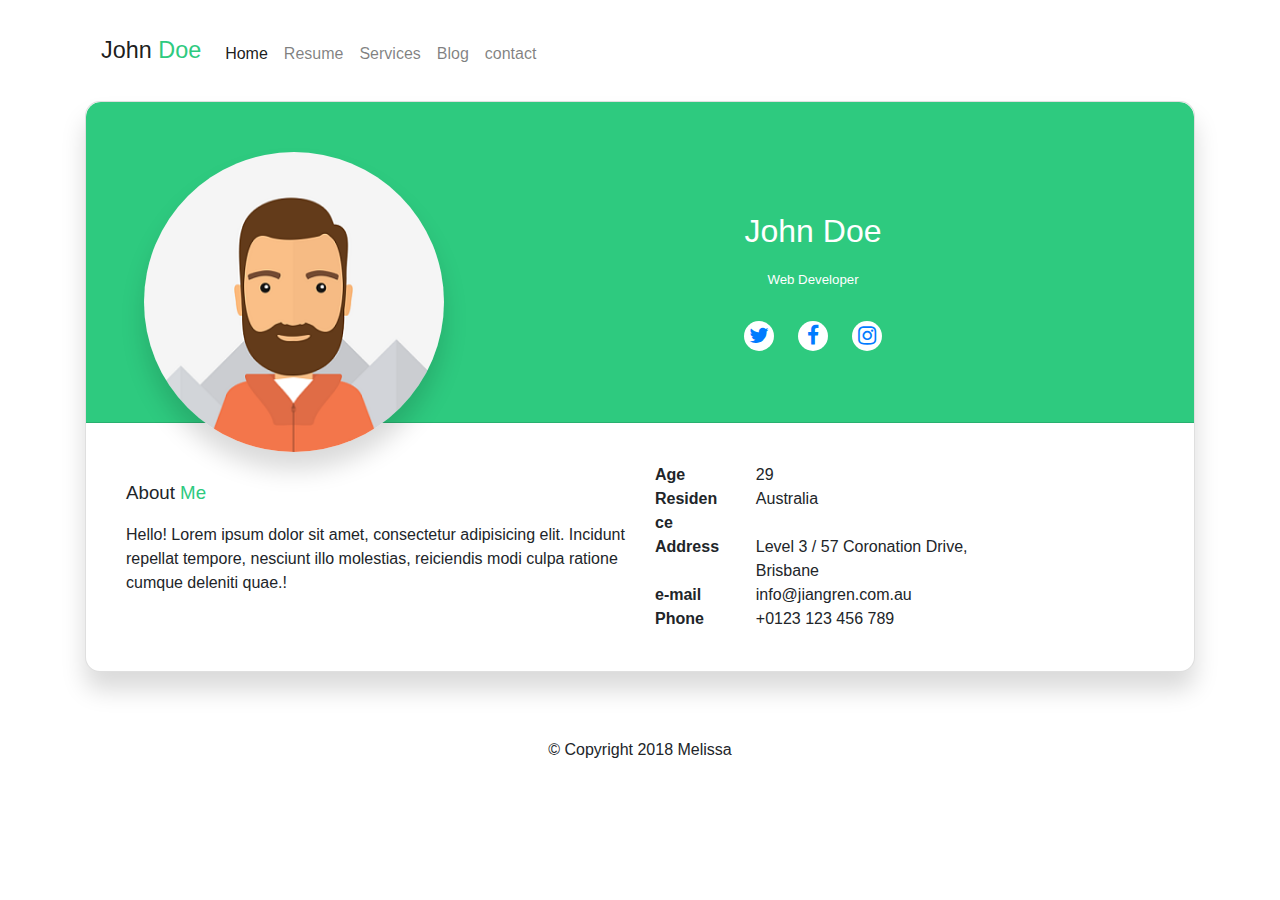
<file: index.html>
<!DOCTYPE html>
<html lang="en">
<head>
    <meta charset="UTF-8">
    <meta name="viewport" content="width=device-width, initial-scale=1.0">
    <meta http-equiv="X-UA-Compatible" content="ie=edge">
    <title>John Doe</title>

    <link rel="stylesheet" href="./public/bootstrap-4.1.3-dist/css/bootstrap.min.css"  type="text/css">
    <link rel="stylesheet" href="./public/bootstrap-4.1.3-dist/css/bootstrap-grid.min.css"  type="text/css">
    <link rel="stylesheet" href="./public/bootstrap-4.1.3-dist/css/bootstrap-reboot.min.css"  type="text/css">
    <link rel="stylesheet" href="https://cdnjs.cloudflare.com/ajax/libs/font-awesome/4.7.0/css/font-awesome.min.css"  type="text/css">
    <link rel="stylesheet" href="./public/css/normalize.css" type="text/css">
    <link rel="stylesheet" href="./public/css/main.css">



</head>
<body>
    <div class="container">
        <nav class="navbar navbar-expand-md navbar-light">
            <a class="navbar-brand" href="#"><h3>John <span>Doe</span></h3></a>
            <button class="navbar-toggler" type="button" data-toggle="collapse" data-target="#collapsibleNavbar">
                <span class="navbar-toggler-icon"></span>
            </button>
            <div class="collapse navbar-collapse" id="collapsibleNavbar">
                <ul class="navbar-nav">
                    <li class="nav-item active"><a class="nav-link" href="#">Home</a></li>
                    <li class="nav-item"><a class="nav-link" href="./resume.html">Resume</a></li>
                    <li class="nav-item"><a class="nav-link" href="./services.html">Services</a></li>
                    <li class="nav-item"><a class="nav-link" href="./blog.html">Blog</a></li>
                    <li class="nav-item"><a class="nav-link" href="./contact.html">contact</a></li>
                </ul>
            </div>  
        </nav>
    </div>

    <section class="container">
        <div class="card">
            <div class="card-header">
                <div class="row">
                    <div class="col-sm-4 col-md-4 col-lg-4">
                        <div class="header-pic">
                            <img src="./public/image/photo.png" alt="photo" class="rounded-circle">
                        </div>
                    </div>
                    <div class="col-sm-8 col-md-8 col-lg-8">
                        <div class="header-word">
                            <div class="header-text">
                                <div class="name text-center">
                                    <h1>John Doe</h1>
                                </div>
                                <div class="name2 text-center">
                                    <h5>Web Developer</h5>
                                </div>
                            </div>
                            <div class="header-icon text-center">
                                <a href="#"><i class="fa fa-twitter fa-lg rounded-circle"></i></a>
                                <a href="#"><i class="fa fa-facebook fa-lg rounded-circle"></i></a>
                                <a href="#"><i class="fa fa-instagram fa-lg rounded-circle"></i></a>
                            </div>
                        </div>
                    </div>
                </div>
            </div>
            <div class="card-content-main">
                <div class="row">
                    <div class="col-sm-6 col-md-6">
                        <div class="aboutme">
                            <div class="me-title">
                                <h3>About <span>Me</span></h3>
                            </div>
                            <div class="me-content">
                               <p>
                                Hello! Lorem ipsum dolor sit amet, consectetur adipisicing elit. Incidunt repellat tempore, nesciunt illo molestias, reiciendis modi culpa ratione cumque deleniti quae.!
                               </p>
                            </div>
                        </div>
                    </div>
                    <div class="col-sm-6 col-md-6">
                        <div class="info">
                            <div class="info-list">
                                <div class="row">
                                    <div class="col-sm-3"><strong>Age</strong></div>
                                    <div class="col-sm-9">29</div>
                                </div>
                                <div class="row">
                                    <div class="col-sm-3"><strong>Residence</strong></div>
                                    <div class="col-sm-9">Australia</div>
                                </div>
                                <div class="row">
                                    <div class="col-sm-3"><strong>Address</strong></div>
                                    <div class="col-sm-9">Level 3 / 57 Coronation Drive, Brisbane</div>
                                </div>
                                <div class="row">
                                    <div class="col-sm-3"><strong>e-mail</strong></div>
                                    <div class="col-sm-9">info@jiangren.com.au</div>
                                </div>
                                <div class="row">
                                    <div class="col-sm-3"><strong>Phone</strong></div>
                                    <div class="col-sm-9">+0123 123 456 789</div>
                                </div>
                            </div>
                        </div>
                    </div>  
                </div>
            </div>
        </div>
    </section>    

<footer>
        <div class="row justify-content-center">             
            <div class="col-auto">
                <p>© Copyright 2018 Melissa</p>
            </div>
        </div>
</footer>
</body>
<script src="https://ajax.googleapis.com/ajax/libs/jquery/3.3.1/jquery.min.js"></script>
<script src="./public/bootstrap-4.1.3-dist/js/bootstrap.min.js"></script>
<script src="./public/bootstrap-4.1.3-dist/js/bootstrap.bundle.min.js"></script>


</html>
</file>
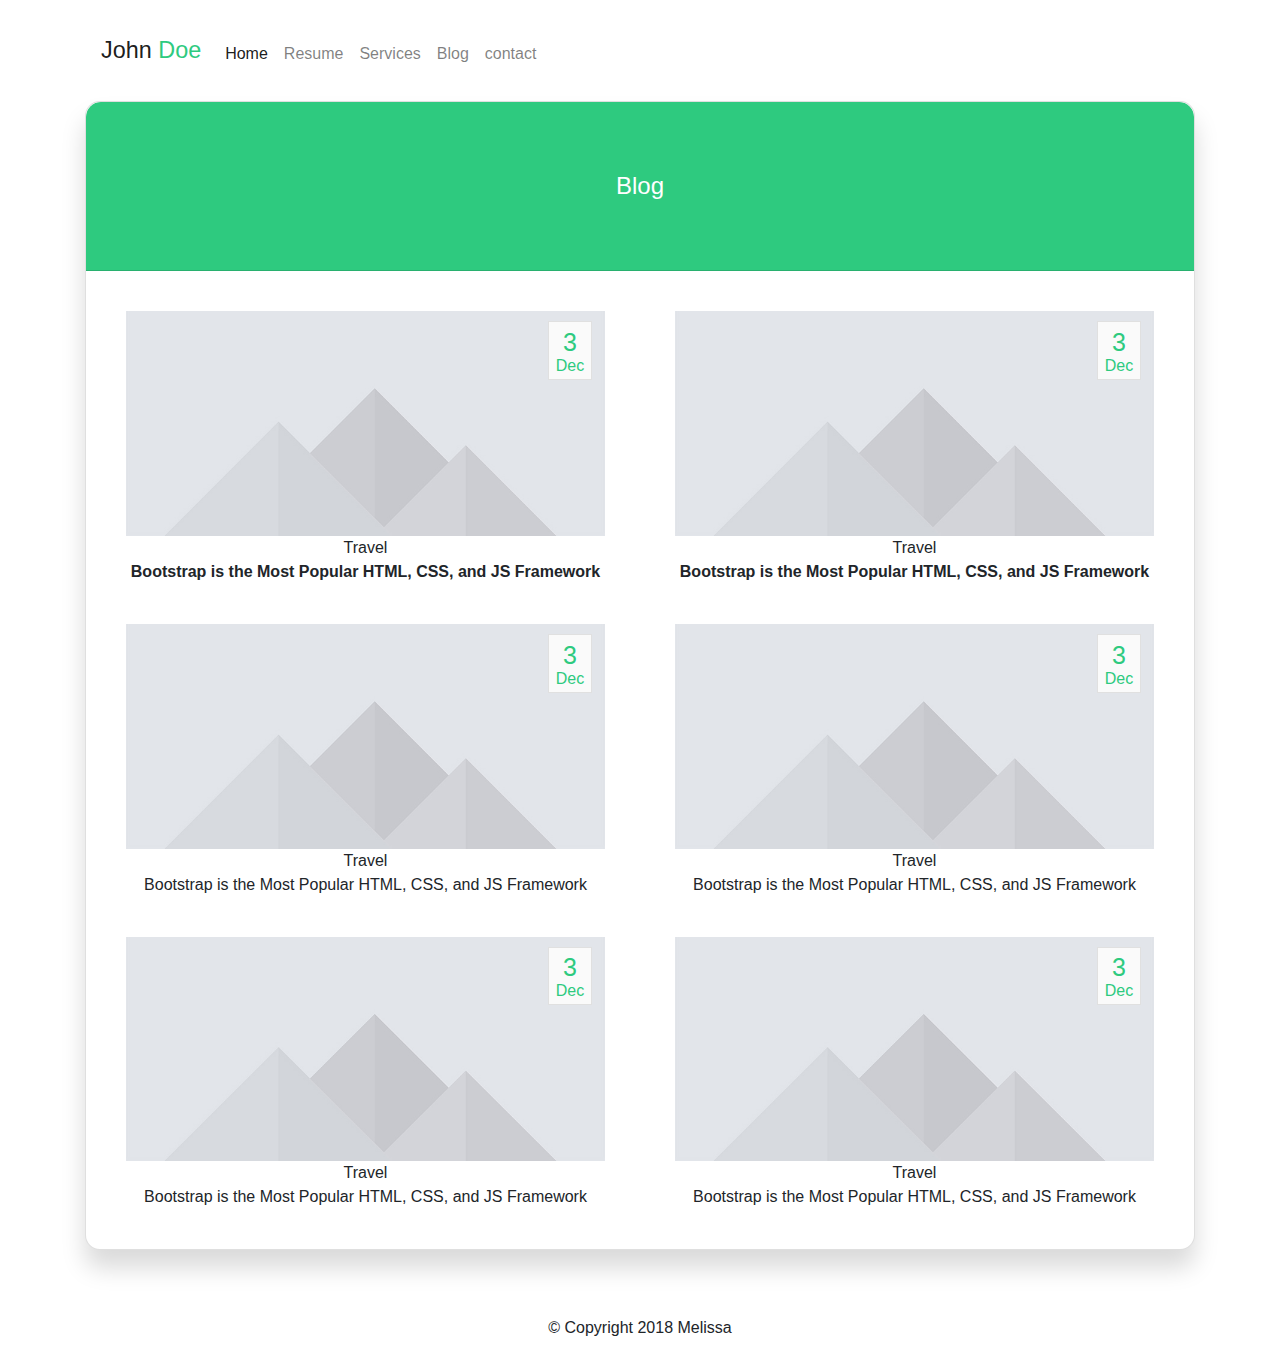
<file: blog.html>
<!DOCTYPE html>
<html lang="en">
<head>
    <meta charset="UTF-8">
    <meta name="viewport" content="width=device-width, initial-scale=1.0">
    <meta http-equiv="X-UA-Compatible" content="ie=edge">
    <title>John Doe</title>

    <link rel="stylesheet" href="./public/bootstrap-4.1.3-dist/css/bootstrap.min.css"  type="text/css">
    <link rel="stylesheet" href="./public/bootstrap-4.1.3-dist/css/bootstrap-grid.min.css"  type="text/css">
    <link rel="stylesheet" href="./public/bootstrap-4.1.3-dist/css/bootstrap-reboot.min.css"  type="text/css">
    <link rel="stylesheet" href="https://cdnjs.cloudflare.com/ajax/libs/font-awesome/4.7.0/css/font-awesome.min.css"  type="text/css">
    <link rel="stylesheet" href="./public/css/normalize.css" type="text/css">
    <link rel="stylesheet" href="./public/css/main.css">


</head>
<body>
    <div class="container">
            <nav class="navbar navbar-expand-md navbar-light">
                <a class="navbar-brand" href="#"><h3>John <span>Doe</span></h3></a>
                <button class="navbar-toggler" type="button" data-toggle="collapse" data-target="#collapsibleNavbar">
                    <span class="navbar-toggler-icon"></span>
                </button>
                <div class="collapse navbar-collapse" id="collapsibleNavbar">
                    <ul class="navbar-nav">
                        <li class="nav-item active"><a class="nav-link" href="#">Home</a></li>
                        <li class="nav-item"><a class="nav-link" href="./resume.html">Resume</a></li>
                        <li class="nav-item"><a class="nav-link" href="./services.html">Services</a></li>
                        <li class="nav-item"><a class="nav-link" href="./blog.html">Blog</a></li>
                        <li class="nav-item"><a class="nav-link" href="./contact.html">contact</a></li>
                    </ul>
                </div>  
            </nav>
    </div>

    <section class="container">
        <div class="card">
            <div class="card-header">
                <div class="header-text">
                    <h2>Blog</h2>
                </div>
            </div>
            <div class="card-content">
                <div class="row">
                    <div class="col-sm-6">
                        <div class="blog-card">
                            <div class="blog-media">
                                <div class="blog-pic">
                                    <img src="./public/image/blog_post_1.jpg" alt="blog">
                                </div>
                                <div class="mask"></div>
                                <div class="blog-date">
                                    <span class="day">3</span>
                                    <span class="month">Dec</span>
                                </div>
                            </div>
                            <div class="bolg-content">
                                <div class="blog-content-header text-center">Travel</div>
                                <div class="blog-content-word text-center"><b>Bootstrap is the Most Popular HTML, CSS, and JS Framework</b></div>
                            </div>    
                        </div>
                    </div>
                    <div class="col-sm-6">
                        <div class="blog-card">
                            <div class="blog-media">
                                <div class="blog-pic">
                                    <img src="./public/image/blog_post_1.jpg" alt="blog">
                                </div>
                                <div class="mask"></div>
                                <div class="blog-date">
                                    <span class="day">3</span>
                                    <span class="month">Dec</span>
                                </div>
                            </div>
                            <div class="bolg-content  text-center">
                                <div class="blog-content-header  text-center">Travel</div>
                                <div class="blog-content-word  text-center"><b>Bootstrap is the Most Popular HTML, CSS, and JS Framework</b></div>
                            </div>    
                        </div>
                    </div>
                    <div class="col-sm-6">
                        <div class="blog-card">
                            <div class="blog-media">
                                <div class="blog-pic">
                                    <img src="./public/image/blog_post_1.jpg" alt="blog">
                                </div>
                                <div class="mask"></div>
                                <div class="blog-date">
                                    <span class="day">3</span>
                                    <span class="month">Dec</span>
                                </div>
                            </div>
                            <div class="bolg-content  text-center">
                                <div class="blog-content-header">Travel</div>
                                <div class="blog-content-word">Bootstrap is the Most Popular HTML, CSS, and JS Framework</div>
                            </div>    
                        </div>
                    </div>
                    <div class="col-sm-6">
                        <div class="blog-card">
                            <div class="blog-media">
                                <div class="blog-pic">
                                    <img src="./public/image/blog_post_1.jpg" alt="blog">
                                </div>
                                <div class="mask"></div>
                                <div class="blog-date">
                                    <span class="day">3</span>
                                    <span class="month">Dec</span>
                                </div>
                            </div>
                            <div class="bolg-content  text-center">
                                <div class="blog-content-header">Travel</div>
                                <div class="blog-content-word">Bootstrap is the Most Popular HTML, CSS, and JS Framework</div>
                            </div>    
                        </div>
                    </div>
                    <div class="col-sm-6">
                        <div class="blog-card">
                            <div class="blog-media">
                                <div class="blog-pic">
                                    <img src="./public/image/blog_post_1.jpg" alt="blog">
                                </div>
                                <div class="mask"></div>
                                <div class="blog-date">
                                    <span class="day">3</span>
                                    <span class="month">Dec</span>
                                </div>
                            </div>
                            <div class="bolg-content  text-center">
                                <div class="blog-content-header">Travel</div>
                                <div class="blog-content-word">Bootstrap is the Most Popular HTML, CSS, and JS Framework</div>
                            </div>    
                        </div>
                    </div>
                    <div class="col-sm-6">
                        <div class="blog-card">
                            <div class="blog-media">
                                <div class="blog-pic">
                                    <img src="./public/image/blog_post_1.jpg" alt="blog">
                                </div>
                                <div class="mask"></div>
                                <div class="blog-date">
                                    <span class="day">3</span>
                                    <span class="month">Dec</span>
                                </div>
                            </div>
                            <div class="bolg-content  text-center">
                                <div class="blog-content-header">Travel</div>
                                <div class="blog-content-word">Bootstrap is the Most Popular HTML, CSS, and JS Framework</div>
                            </div>    
                        </div>
                    </div>
                </div>
            </div>
        </div>
    </section>



<footer>
        <div class="row justify-content-center">             
            <div class="col-auto">
                <p>© Copyright 2018 Melissa</p>
            </div>
        </div>
</footer>
</body>
<script src="https://ajax.googleapis.com/ajax/libs/jquery/3.3.1/jquery.min.js"></script>
<script src="./public/bootstrap-4.1.3-dist/js/bootstrap.bundle.min.js"></script>
<script src="./public/bootstrap-4.1.3-dist/js/bootstrap.min.js"></script>

</html>
</file>
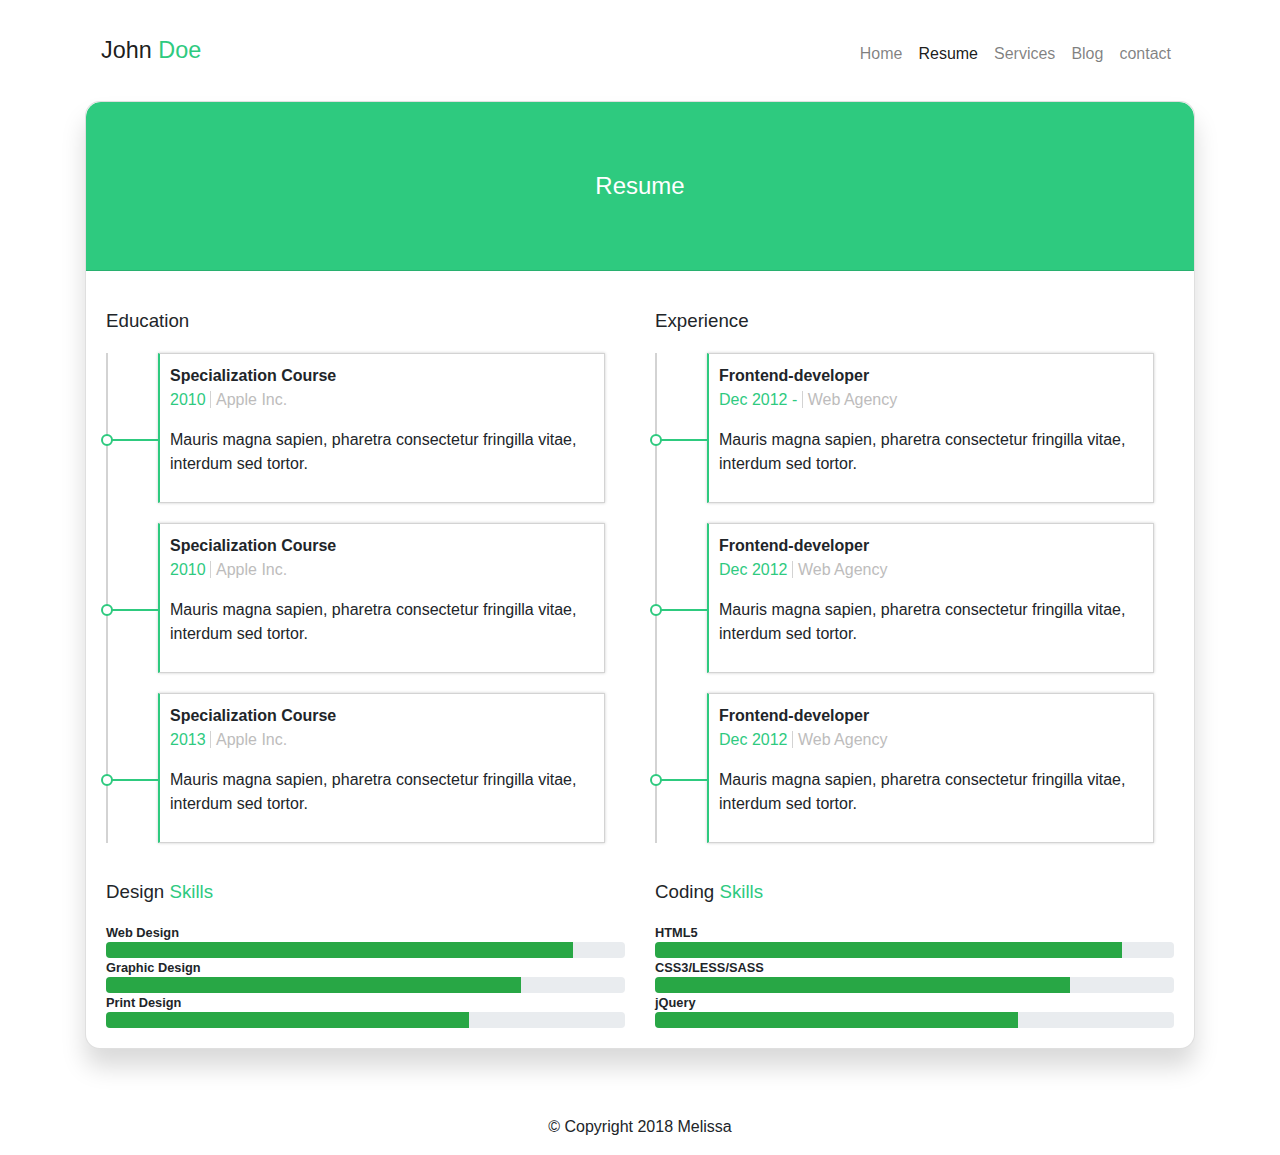
<file: resume.html>
<!DOCTYPE html>
<html lang="en">
<head>
    <meta charset="UTF-8">
    <meta name="viewport" content="width=device-width, initial-scale=1.0">
    <meta http-equiv="X-UA-Compatible" content="ie=edge">
    <title>John Doe</title>

    <link rel="stylesheet" href="./public/bootstrap-4.1.3-dist/css/bootstrap.min.css"  type="text/css">
    <link rel="stylesheet" href="./public/bootstrap-4.1.3-dist/css/bootstrap-grid.min.css"  type="text/css">
    <link rel="stylesheet" href="./public/bootstrap-4.1.3-dist/css/bootstrap-reboot.min.css"  type="text/css">
    <link rel="stylesheet" href="https://cdnjs.cloudflare.com/ajax/libs/font-awesome/4.7.0/css/font-awesome.min.css"  type="text/css">
    <link rel="stylesheet" href="./public/css/normalize.css" type="text/css">
    <link rel="stylesheet" href="./public/css/main.css">



</head>
<body>
    <div class="container">
            <nav class="navbar navbar-expand-md navbar-light">
                <a class="navbar-brand" href="#"><h3>John <span>Doe</span></h3></a>
                <button class="navbar-toggler" type="button" data-toggle="collapse" data-target="#collapsibleNavbar">
                    <span class="navbar-toggler-icon"></span>
                </button>
                <div class="collapse navbar-collapse" id="collapsibleNavbar">
                    <ul class="navbar-nav ml-auto">
                        <li class="nav-item"><a class="nav-link" href="./index.html">Home</a></li>
                        <li class="nav-item active"><a class="nav-link" href="#">Resume</a></li>
                        <li class="nav-item"><a class="nav-link" href="./services.html">Services</a></li>
                        <li class="nav-item"><a class="nav-link" href="./blog.html">Blog</a></li>
                        <li class="nav-item"><a class="nav-link" href="./contact.html">contact</a></li>
                    </ul>
                </div>  
            </nav>
    </div>

    <section class="container">
        <div class="card">
            <div class="card-header">
                <div class="header-text">
                    <h2>Resume</h2>
                </div>
            </div>
            <div class="card-content">
                <div class="row">
                    <div class="col-sm-6">
                        <div class="edu">
                            <div class="edu-header">
                               <h3>Education</h3>
                            </div>
                            <div class="edu-content">
                                <div class="edu-content-box">
                                    <div class="content-box-title">
                                        <strong>Specialization Course</strong>
                                    </div>
                                    <div class="content-box-in">
                                        <div class="content-box-time">
                                            2010 
                                            <span class="co">Apple Inc.</span>
                                        </div>
                                        <div class="content-box-work">
                                             <p>Mauris magna sapien, pharetra consectetur fringilla vitae, interdum sed tortor.</p>
                                        </div>
                                    </div>
                                </div>
                                <div class="edu-content-box">
                                    <div class="content-box-title">
                                            <strong>Specialization Course</strong>
                                    </div>
                                    <div class="content-box-in">
                                        <div class="content-box-time">
                                            2010
                                            <span class="co">Apple Inc.</span>
                                        </div>
                                        <div class="content-box-work">
                                                <p>Mauris magna sapien, pharetra consectetur fringilla vitae, interdum sed tortor.</p>
                                        </div>
                                    </div>
                                </div>
                                <div class="edu-content-box">
                                    <div class="content-box-title">
                                            <strong>Specialization Course</strong>
                                    </div>
                                    <div class="content-box-in">
                                        <div class="content-box-time">
                                            2013
                                            <span class="co">Apple Inc.</span>
                                        </div>
                                        <div class="content-box-work">
                                                <p>Mauris magna sapien, pharetra consectetur fringilla vitae, interdum sed tortor.</p>
                                        </div>
                                    </div>
                                </div>
                            </div>
                        </div>
                    </div>
                    <div class="col-sm-6">
                        <div class="edu">
                            <div class="edu-header">
                                <h3>Experience</h3>
                            </div>
                            <div class="edu-content">
                                <div class="edu-content-box">
                                    <div class="content-box-title">
                                        <strong>Frontend-developer</strong>
                                    </div>
                                    <div class="content-box-in">
                                        <div class="content-box-time">
                                            Dec 2012 - 
                                            <span class="co">Web Agency</span>
                                        </div>
                                        <div class="content-box-work">
                                            <p>Mauris magna sapien, pharetra consectetur fringilla vitae, interdum sed tortor.</p>
                                        </div>
                                    </div>
                                </div>
                                <div class="edu-content-box">
                                    <div class="content-box-title">
                                        <strong>Frontend-developer</strong>
                                    </div>
                                    <div class="content-box-in">
                                        <div class="content-box-time">
                                            Dec 2012
                                            <span class="co">Web Agency</span>
                                        </div>
                                        <div class="content-box-work">
                                            <p>Mauris magna sapien, pharetra consectetur fringilla vitae, interdum sed tortor.</p>
                                        </div>
                                    </div>
                                </div>
                                <div class="edu-content-box">
                                    <div class="content-box-title">
                                        <strong>Frontend-developer</strong>
                                    </div>
                                    <div class="content-box-in">
                                        <div class="content-box-time">
                                            Dec 2012 
                                            <span class="co">Web Agency</span>
                                        </div>
                                        <div class="content-box-work">
                                            <p>Mauris magna sapien, pharetra consectetur fringilla vitae, interdum sed tortor.</p>
                                        </div>
                                    </div>
                                </div>
                            </div>
                        </div>
                    </div>
                </div>
                <div class="row">
                    <div class="col-sm-6">
                        <div class="skill">
                            <div class="sill-header">
                                <h3>Design <span>Skills</span></h3>
                            </div>
                            <div class="skill-content">
                                <div class="skill-name">
                                    <strong>Web Design</strong>
                                </div>
                                <div class="progress">
                                    <div class="progress-bar bg-success" role="progressbar" style="width: 90%" aria-valuenow="50" aria-valuemin="0" aria-valuemax="100"></div>
                                </div>
                                <div class="skill-name">
                                    <strong>Graphic Design</strong>
                                </div>
                                <div class="progress">
                                    <div class="progress-bar bg-success" role="progressbar" style="width: 80%" aria-valuenow="75" aria-valuemin="0" aria-valuemax="100"></div>
                                </div>
                                <div class="skill-name">
                                    <strong>Print Design</strong>
                                </div>
                                <div class="progress">
                                    <div class="progress-bar bg-success" role="progressbar" style="width: 70%" aria-valuenow="80" aria-valuemin="0" aria-valuemax="100"></div>
                                </div>
                            </div>
                        </div>
                    </div>
                    <div class="col-sm-6">
                        <div class="skill">
                            <div class="skill-header">
                                <h3>Coding <span>Skills</span></h3>
                            </div>
                            <div class="skill-content">
                                <div class="skill-name">
                                    <strong>HTML5</strong>
                                </div>
                                <div class="progress">
                                    <div class="progress-bar bg-success" role="progressbar" style="width: 90%" aria-valuenow="50" aria-valuemin="0" aria-valuemax="100"></div>
                                </div>
                                <div class="skill-name">
                                    <strong>CSS3/LESS/SASS</strong>
                                </div>
                                <div class="progress">
                                    <div class="progress-bar bg-success" role="progressbar" style="width: 80%" aria-valuenow="75" aria-valuemin="0" aria-valuemax="100"></div>
                                </div>
                                <div class="skill-name">
                                    <strong>jQuery</strong>
                                </div>
                                <div class="progress">
                                    <div class="progress-bar bg-success" role="progressbar" style="width: 70%" aria-valuenow="80" aria-valuemin="0" aria-valuemax="100"></div>
                                </div>
                            </div>
                        </div>
                    </div>
                </div>
            </div>
        </div>
    </section>


<footer>
        <div class="row justify-content-center">             
            <div class="col-auto">
                <p>© Copyright 2018 Melissa</p>
            </div>
        </div>
</footer>
</body>
<script src="https://ajax.googleapis.com/ajax/libs/jquery/3.3.1/jquery.min.js"></script>
<script src="./public/bootstrap-4.1.3-dist/js/bootstrap.bundle.min.js"></script>
<script src="./public/bootstrap-4.1.3-dist/js/bootstrap.min.js"></script>
</html>
</file>
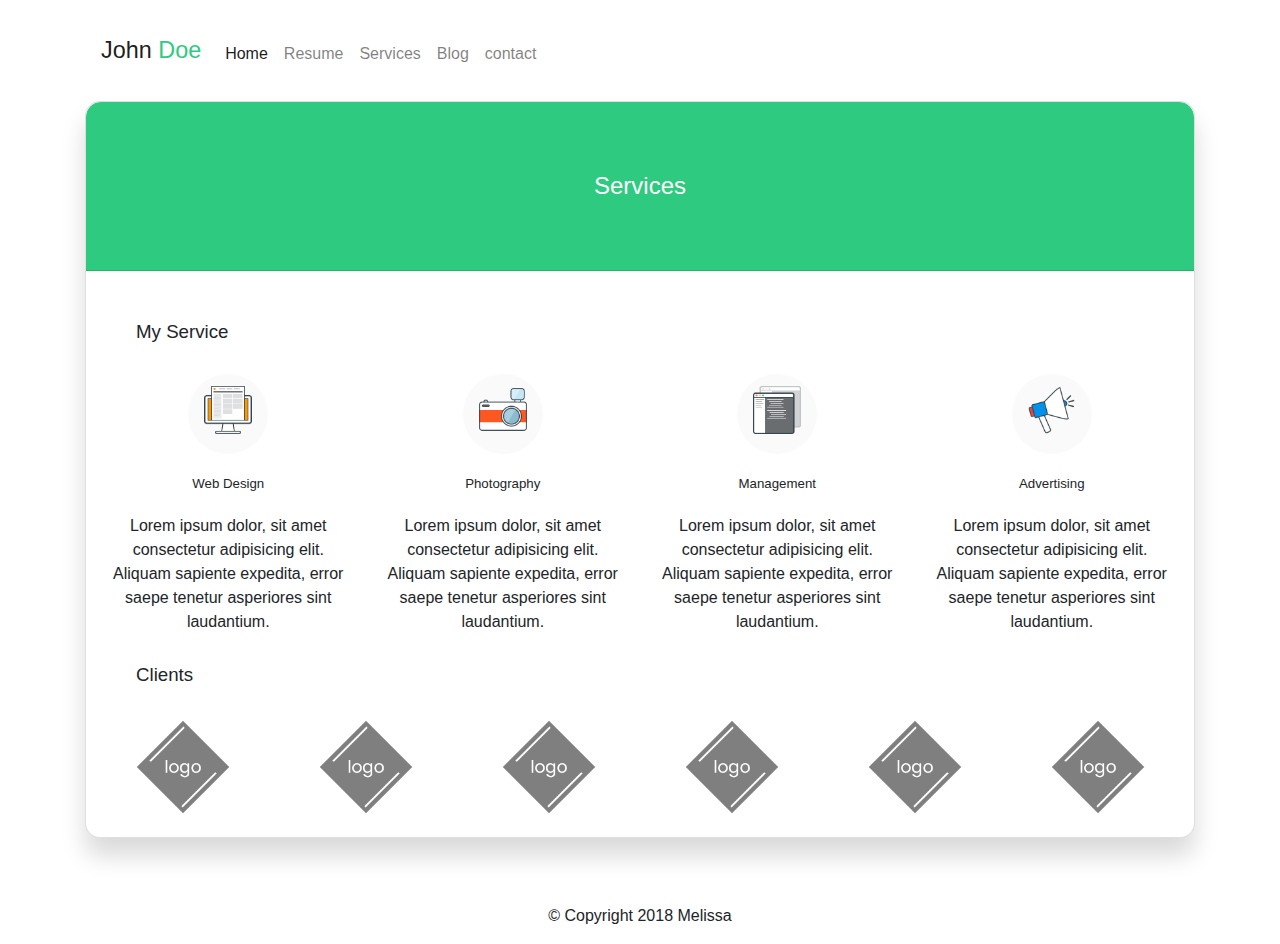
<file: services.html>
<!DOCTYPE html>
<html lang="en">
<head>
    <meta charset="UTF-8">
    <meta name="viewport" content="width=device-width, initial-scale=1.0">
    <meta http-equiv="X-UA-Compatible" content="ie=edge">
    <title>John Doe</title>

    <link rel="stylesheet" href="./public/bootstrap-4.1.3-dist/css/bootstrap.min.css"  type="text/css">
    <link rel="stylesheet" href="./public/bootstrap-4.1.3-dist/css/bootstrap-grid.min.css"  type="text/css">
    <link rel="stylesheet" href="./public/bootstrap-4.1.3-dist/css/bootstrap-reboot.min.css"  type="text/css">
    <link rel="stylesheet" href="https://cdnjs.cloudflare.com/ajax/libs/font-awesome/4.7.0/css/font-awesome.min.css"  type="text/css">
    <link rel="stylesheet" href="./public/css/normalize.css" type="text/css">
    <link rel="stylesheet" href="./public/css/main.css">



</head>
<body>
    <div class="container">
            <nav class="navbar navbar-expand-md navbar-light">
                <a class="navbar-brand" href="#"><h3>John <span>Doe</span></h3></a>
                <button class="navbar-toggler" type="button" data-toggle="collapse" data-target="#collapsibleNavbar">
                    <span class="navbar-toggler-icon"></span>
                </button>
                <div class="collapse navbar-collapse" id="collapsibleNavbar">
                    <ul class="navbar-nav">
                        <li class="nav-item active"><a class="nav-link" href="#">Home</a></li>
                        <li class="nav-item"><a class="nav-link" href="./resume.html">Resume</a></li>
                        <li class="nav-item"><a class="nav-link" href="./services.html">Services</a></li>
                        <li class="nav-item"><a class="nav-link" href="./blog.html">Blog</a></li>
                        <li class="nav-item"><a class="nav-link" href="./contact.html">contact</a></li>
                    </ul>
                </div>  
            </nav>
    </div>

    <section class="container">
        <div class="card">
            <div class="card-header">
                <div class="header-text">
                    <h2>Services</h2>
                </div>
            </div>
            <div class="card-content">
                <div class="my">
                    <div class="my-header">
                        <h3>My Service</h3>
                    </div>
                    <div class="row">   
                        <div class="col-sm-3">
                            <div class="ser-pic">
                                <img src="./public/image/web_design_icon.png" alt="photography">
                            </div>
                            <div class="ser-text">
                                <div class="ser-text-header text-center">
                                    <h5>Web Design</h5>
                                </div>
                                <div class="ser-text-content text-center">
                                Lorem ipsum dolor, sit amet consectetur adipisicing elit. Aliquam sapiente expedita, error saepe tenetur asperiores sint laudantium.
                                </div>
                            </div>
                        </div>
                        <div class="col-sm-3">
                            <div class="ser-pic">
                                    <img src="./public/image/photography_icon.png" alt="photography">
                            </div>
                            <div class="ser-text">
                                <div class="ser-text-header text-center">
                                    <h5>Photography</h5> 
                                </div>
                                <div class="ser-text-content text-center">
                                    Lorem ipsum dolor, sit amet consectetur adipisicing elit. Aliquam sapiente expedita, error saepe tenetur asperiores sint laudantium.
                                </div>
                            </div>
                        </div>
                        <div class="col-sm-3">
                            <div class="ser-pic">
                                    <img src="./public/image/creativity_icon.png" alt="photography">
                            </div>
                            <div class="ser-text">
                                <div class="ser-text-header text-center">
                                    <h5>Management</h5> 
                                </div>
                                <div class="ser-text-content text-center">
                                    Lorem ipsum dolor, sit amet consectetur adipisicing elit. Aliquam sapiente expedita, error saepe tenetur asperiores sint laudantium.
                                </div>
                            </div>
                        </div>
                        <div class="col-sm-3">
                            <div class="ser-pic">
                                    <img src="./public/image/advetising_icon.png" alt="photography">
                            </div>
                            <div class="ser-text">
                                <div class="ser-text-header text-center">
                                    <h5>Advertising</h5> 
                                </div>
                                <div class="ser-text-content text-center">
                                    Lorem ipsum dolor, sit amet consectetur adipisicing elit. Aliquam sapiente expedita, error saepe tenetur asperiores sint laudantium.
                                </div>
                            </div>
                        </div>
                    </div>
                </div>
                <div class="client">
                    <div class="my-header">
                        <h3>Clients</h3>
                    </div>
                    <div class="row">
                        <div class="col-sm-2">
                            <div class="client-pic">
                                <img src="./public/image/client_1.png" alt="client">
                            </div>
                        </div>
                        <div class="col-sm-2">
                            <div class="client-pic">
                                <img src="./public/image/client_1.png" alt="client">
                            </div>
                        </div>
                        <div class="col-sm-2">
                            <div class="client-pic">
                                <img src="./public/image/client_1.png" alt="client">
                            </div>
                        </div>
                        <div class="col-sm-2">
                            <div class="client-pic">
                                <img src="./public/image/client_1.png" alt="client">
                            </div>
                        </div>
                        <div class="col-sm-2">
                            <div class="client-pic">
                                <img src="./public/image/client_1.png" alt="client">
                            </div>
                        </div>
                        <div class="col-sm-2">
                            <div class="client-pic">
                                <img src="./public/image/client_1.png" alt="client">
                            </div>
                        </div>
                    </div>
                </div>
            </div>
        </div>
    </section>
<footer>
        <div class="row justify-content-center">             
            <div class="col-auto">
                <p>© Copyright 2018 Melissa</p>
            </div>
        </div>
</footer>
</body>
<script src="https://ajax.googleapis.com/ajax/libs/jquery/3.3.1/jquery.min.js"></script>
<script src="./public/bootstrap-4.1.3-dist/js/bootstrap.bundle.min.js"></script>
<script src="./public/bootstrap-4.1.3-dist/js/bootstrap.min.js"></script>
</html>
</file>
<file: public/css/main.css>
span{
    color:#2eca7f;
}

.headname{
    color: #49515d;
    font-size: 20px;
    margin: 15px 0 0;
}

.headname h3 span{
    color:#2eca7f;
}

#collapsibleNavbar{
    margin-bottom: 8px;
}

.card{
    position: relative;
    background-color: #fff;
    overflow: hidden;
    border-radius: 15px;
    box-shadow: 0 18px 24px rgba(0, 0, 0, 0.15);
}

.card .card-header{
    position:relative;
    background-color:#2eca7f;
    border-radius: 15px 15px 0px 0px;
    padding:50px;
}

.card .card-header .header-pic{
    max-width:300px;
    margin:0 auto;
    transition: all 0.3s ease-in-out;
    margin-bottom:-80px;
    text-align:center;
}

.card .card-header .header-pic:hover{
    transform: translateY(-9px);
}


.card .card-header .header-pic img{
    width:100%;
    height:100%;
    box-shadow: 0 18px 24px rgba(0, 0, 0, 0.15);
}

.card .card-header .header-word{
    text-align: center;
    margin-top:60px;
}

.header-word .header-text{
    color:white;
}

.header-icon i{
    width:30px;
    height:30px;
    background-color:white;
    margin:10px;
    text-align: center;
    line-height: 30px;
}

.card-content-main{
    margin:40px;
}

.aboutme .me-title h3 span{
    color:#2eca7f;
}

.info-list {
    display: inline-block;
    margin: 0;
    padding: 0;
    list-style: none;
}

.info-list li {
    margin: 6px 0;
    text-align: left;
}

.info-list li .title {
    display: inline-block;
    min-width: 120px;
    color:black;
}

.info-list li .value {
    display: inline-block;
    color: black;
}

body > footer {
    margin-top:50px;
    bottom: 0;
    left: 0;
    right: 0;
}

.card-header .header-text{
    color:white;
    text-align: center;
}
/* resume css */
.card-header .header-text{
    color:white;
    text-align: center;
}
.card-content{
    padding:20px;
}

.card-content .edu-content{
    border-left: 2px solid lightgray;
    padding-left:30px;
}

.card-content .edu-content .edu-content-box{
    position:relative;
    padding:10px;
    margin:20px;
    border: 1px solid lightgray;
    border-left: 2px solid #2eca7f;
    box-shadow: 0px 0px 3px 0px rgba(0,0,0,0.2);
}

.card-content .edu-content .edu-content-box:before{
    content: '';
    display: inline-block;
    position: absolute;
    background-color: #fff;
    border-radius: 10px;
    width: 12px;
    height: 12px;
    top: 80px;
    left: -59px;
    border: 2px solid #2eca7f;
    z-index: 2;
}

.card-content .edu-content .edu-content-box:after{
    content: '';
    display: inline-block;
    position: absolute;
    background-color: #2eca7f;
    border-radius: 10px;
    width: 50px;
    height: 2px;
    top: 85px;
    left: -50px;
    z-index: 1;
}


.card .card-content .edu-content .content-box-in .content-box-time{
    color:#2eca7f;
}

.card .card-content .edu-content .content-box-in .content-box-time .co{
    color:rgb(189, 188, 188);
    border-left:1px solid lightgray;
    padding-left: 5px;
}

.skill-content .skill-name{
    font-size: 0.8em;
}


/* services css */

.card .card-content .ser-pic{
    position:relative;
    max-width:80px;
    height:80px;
    border-radius: 100%;
    transition: all 0.3s ease-in-out;
    text-align:center;
    margin:0 auto;
    background-color:#fafafa;
}

.card .card-content .ser-pic:hover{
    transform: translateY(-7px);
    box-shadow: 0 7px 12px rgba(0, 0, 0, 0.15);
}
    

.card .card-content .ser-pic img{
    width:60%;
    height:60%;
    margin-top:12px;

}

.card .card-content .my-header{
    margin:30px;
}

.card .card-content .client .client-pic{
    position:relative;
    max-width:100px;
    height:100px;
    margin:0 auto;
    opacity: 0.5;
}

.card .card-content .client .client-pic:hover{
    opacity: 1;
}

.card .card-content .client .client-pic img{
    width:100%;
    height:100%;
}

/* blog css */
.card .card-content .blog-card{
    margin:20px;
}


.card .card-content .blog-media .blog-pic{
    max-width:500px;
    height:auto;
}

.card .card-content .blog-media .blog-pic img{
    width:100%;
}

/* 看不懂 */
/* .card .card-content .blog-media .mask{
    position: absolute;
    background: #4f565e;
    background: rgba(79,86,94,0.6);
    display: inline-block;
    line-height: 1;
    -webkit-font-smoothing: antialiased;
    -moz-osx-font-smoothing: grayscale;
    width: 100%;
    left: 0;
    bottom: 0;
    top: 0;
    opacity: 0;
    visibility: hidden;
    transition: all 0.2s ease-in-out;
}

.card .card-content .blog-media .mask:after{
    position: absolute;
    left: 50%;
    top: 50%;
    margin: -20px 0 0 -20px;
    width: 40px;
    line-height: 40px;
    font-size: 40px;
    text-align: center;
    content: "\f0f6";
    color: #fff;
} */

.card .card-content .blog-card .blog-media .blog-date{
    display: inline-block;
    background-color:#fafafa;
    border: 1px solid #e0e0e0;
    padding: 0.3em;
    text-align: center;
    position: absolute;
    top: 30px;
    right: 3em;
    min-width: 44px;
}

.card .card-content .blog-card .blog-media .blog-date span{
    display: block;
    color: #2eca7f;
    line-height: 1;
}

.card .card-content .blog-card .blog-media .blog-date span.day{
    font-size: 25px;
    margin: 3px;
}

/* contact css */

.card .card-content .contact-map{
    margin:20px;
}

.card .card-content .contact-map .contact-map-google{
    max-width:400px;
    height:200px;
}

#googleMap{
    width:100%;
    height:100%;
}

.contact-info-block .ci-icon{
    display:inline-block;
}

.contact-info-block .ci-text{
    display:inline-block;
    margin-left:10px;
}

.card .card-content .contact-form .form-context i{
    position: relative;
    color: #bdbdbd;
    background-color: #fafafa;
}


.g-recaptcha{
max-width: 304px;
height: 78px;
}


.card .card-content .contact-form input[type="submit"]:hover {
    box-shadow: 0 2px 4px rgba(0,0,0,0.1), 0 4px 8px rgba(0,0,0,0.3);
}


.card .card-content .contact-form input[type="submit"] {
    text-transform: uppercase;
    font-family: inherit;
    font-size: 14px;
    font-weight: 500;
    line-height: 2.8;
    padding: 0 1.5em;
    outline: none;
    border: 0;
    border-radius: 3px;
    margin:10px 10px 0px 0px;
}
</file>
